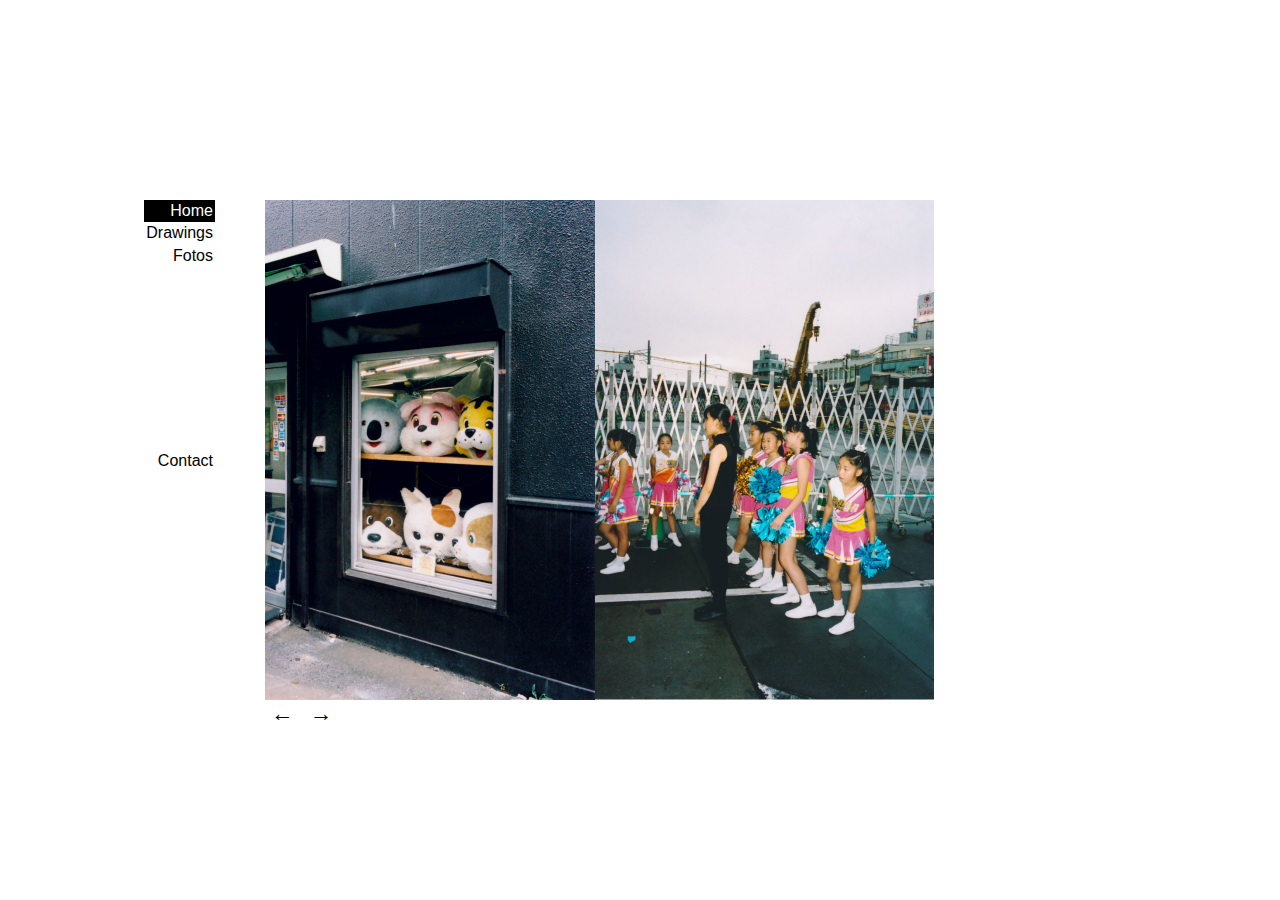
<file: index.html>
<!DOCTYPE html>
<html lang="de">
<head>
  <meta charset="UTF-8">
  <title>Peter Lotz</title>
  <meta name="viewport" content="width=device-width, initial-scale=1">
  <link rel="stylesheet" type="text/css" href="styles.css">
  <script src="scripts.js"></script>
</head>
<body>
  <div class="container">
    <nav>
      <div class="main-nav">
        <a class="active" href="index.html">Home</a>
        <a href="drawings.html">Drawings</a>
        <a href="fotos.html">Fotos</a>
      </div>
      <div class="sub-nav">
        <a href="contact.html">Contact</a>
      </div>
    </nav>
    <main>
      <div class="image-container">
        <img src="home/foto1.jpg">
        <img src="home/foto2.jpg">
        <img src="home/foto3.jpg">
      </div>
    </main>
    <div class="image-nav hidden">
      <button type="button" class="btn-left">←</button>
      <button type="button" class="btn-right">→</button>
    </div>
  </div>
</body>
</html>
</file>
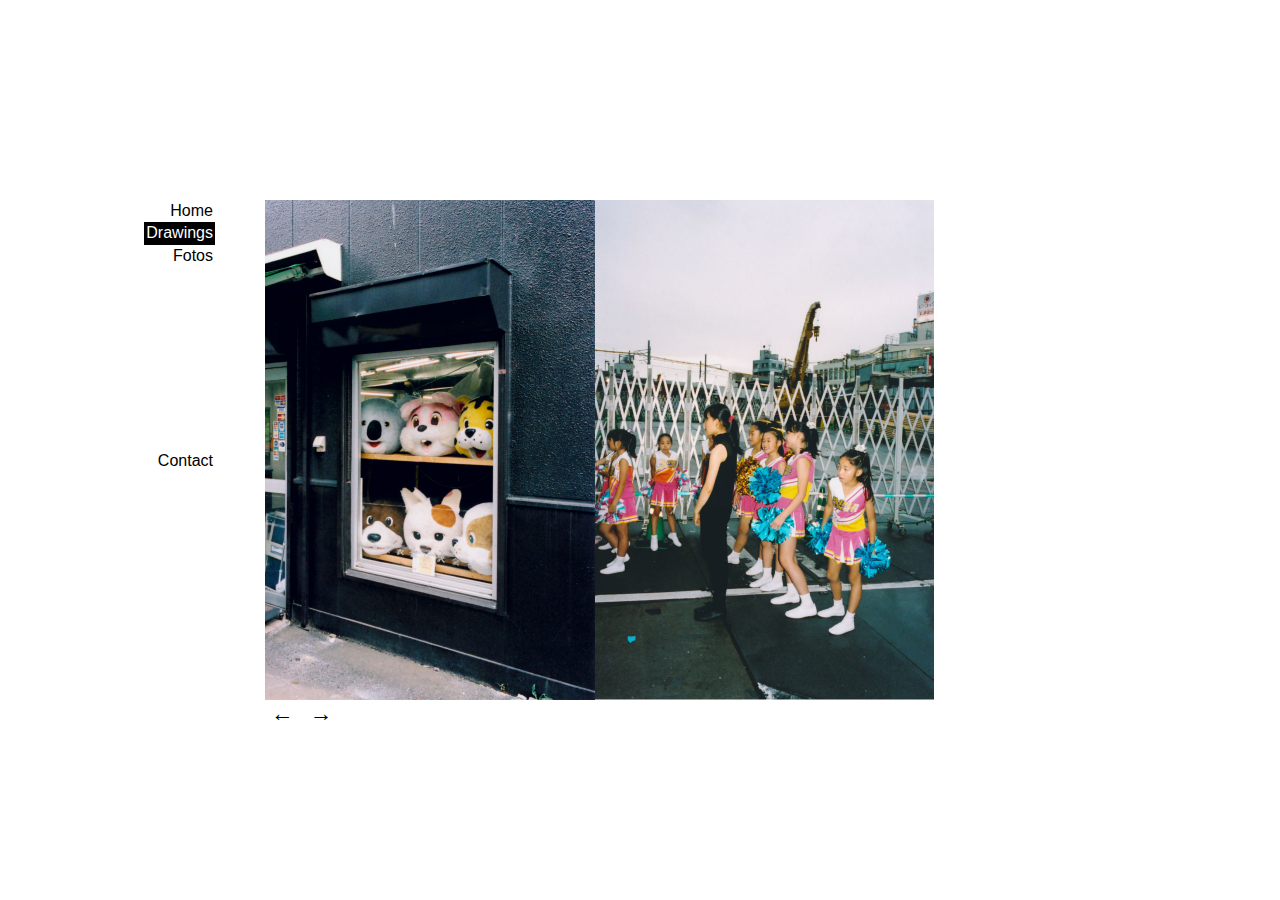
<file: drawings.html>
<!DOCTYPE html>
<html lang="de">
<head>
  <meta charset="UTF-8">
  <title>Peter Lotz</title>
  <meta name="viewport" content="width=device-width, initial-scale=1">
  <link rel="stylesheet" type="text/css" href="styles.css">
  <script src="scripts.js"></script>
</head>
<body>
  <div class="container">
    <nav>
      <div class="main-nav">
        <a href="index.html">Home</a>
        <a class="active" href="drawings.html">Drawings</a>
        <a href="fotos.html">Fotos</a>
      </div>
      <div class="sub-nav">
        <a href="contact.html">Contact</a>
      </div>
    </nav>
    <main>
      <div class="image-container">
        <img src="drawings/foto1.jpg">
        <img src="drawings/foto2.jpg">
        <img src="drawings/foto3.jpg">
      </div>
    </main>
    <div class="image-nav hidden">
      <button type="button" class="btn-left">←</button>
      <button type="button" class="btn-right">→</button>
    </div>
  </div>
</body>
</html>
</file>
<file: styles.css>
body {
  font-family: "Helvetica Neue", Helvetica, sans-serif;
  line-height: 1.4;
  margin: 0;
}

main {
  width: 750px;
  height: 500px;
  overflow: hidden;
  position: relative;
}

.image-nav {
  display: block;
  position: absolute;
  top: 100%;
}

.image-container {
  position: relative;
}

button {
  cursor: pointer;
  border: none;
  font-size: 1.4em;
  color: #000;
  background-color: #fff;
}
button:focus {
  outline: none;
}

.btn-left:hover,
.btn-right:hover {
  color: #fff;
  background-color: #000;
}

img {
  width: 750px;
  height: auto;
  min-height: 500px;
  display: block;
  float: left;
}

a,
a:link,
a:visited {
  text-decoration: none;
  color: #000;
  padding: 0 2px;
}

a:hover,
a.active {
  color: #fff;
  background-color: #000;
}

nav {
  position: absolute;
  right: 100%;
  margin-right: 50px;
  height: 100%;
}

.sub-nav {
  position: absolute;
  top: 50%;
  right: 0;
}

.container {
  position: absolute;
  width: 750px;
  height: 500px;
  margin: auto;
  left: 0;
  top: 0;
  bottom: 0;
  right: 0;
}

.main-nav a,
.sub-nav a {
  display: block;
  text-align: right;
}

.hidden {
  display: none !important;
}

@media screen and (max-width: 990px) {
  * {
    position: relative !important;
  }
  .container {
    box-sizing: border-box;
    padding: 20px;
  }
  main {
    overflow: visible;
  }

  nav {
    left: 0;
    top: 0;
    margin-right: 0;
    margin-bottom: 50px;
    height: auto;
  }
  .main-nav a,
  .sub-nav a {
    text-align: left;
  }

  .sub-nav {
    top: 20px;
  }


  img,
  main,
  .image-container,
  .container {
    width: 100% !important;
    min-height: auto;
  }

  .image-nav {
    display: none;
  }
}
</file>
